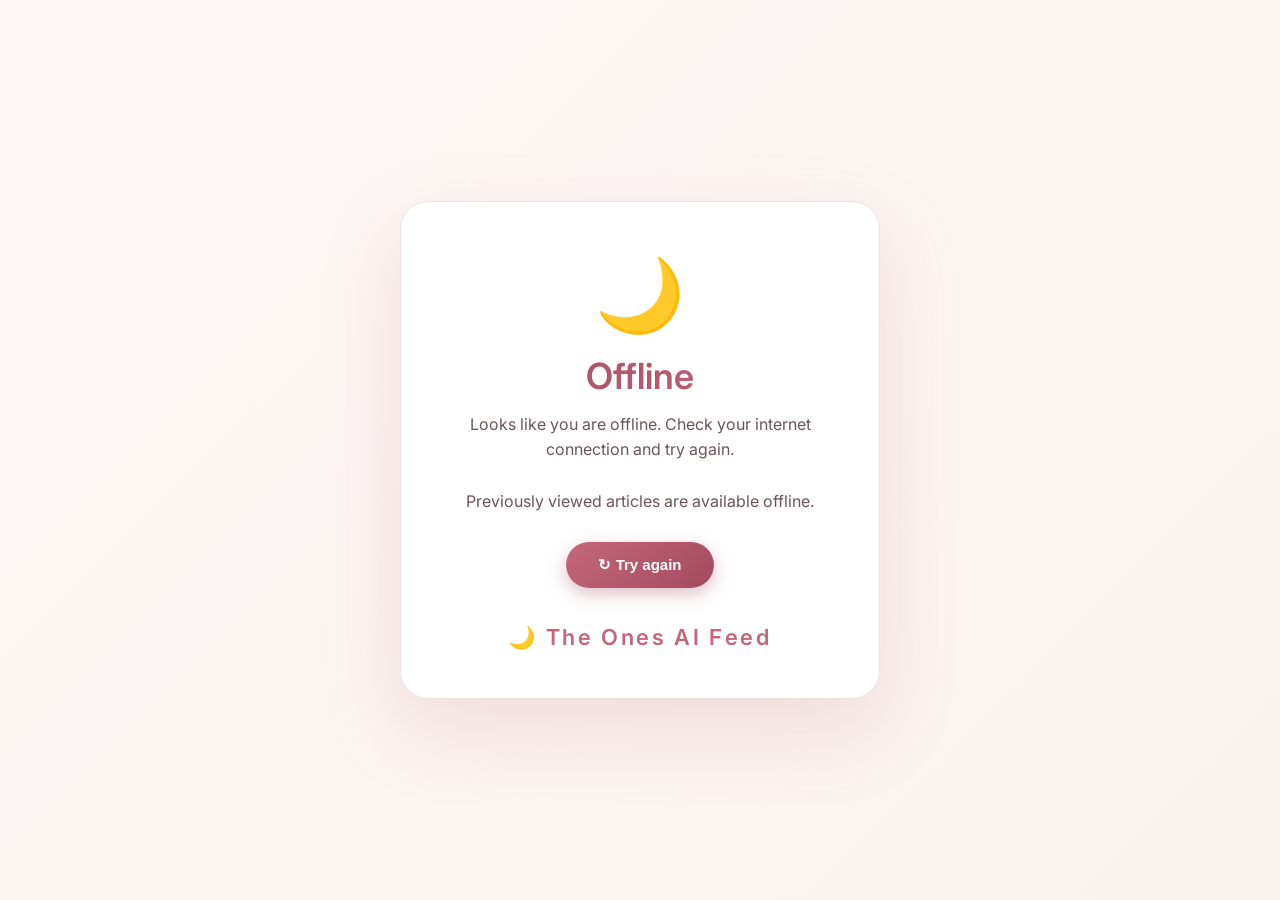
<file: templates/offline.html>
<!DOCTYPE html>
<html lang="pl">
<head>
    <meta charset="UTF-8">
    <meta name="viewport" content="width=device-width, initial-scale=1.0">
    <meta name="theme-color" content="#c4677b">
    <title>Offline — The Ones AI Feed</title>
    <link rel="manifest" href="/manifest.json">
    <link rel="apple-touch-icon" href="/static/img/apple-touch-icon.png">
    <link href="https://fonts.googleapis.com/css2?family=Inter:wght@400;500;600&display=swap" rel="stylesheet">
    <style>
        * { box-sizing: border-box; margin: 0; padding: 0; }
        body {
            font-family: 'Inter', system-ui, sans-serif;
            background: linear-gradient(135deg, #fdf8f6 0%, #faf2ee 100%);
            min-height: 100vh;
            display: flex;
            align-items: center;
            justify-content: center;
            padding: 24px;
            color: #3a2a2e;
        }
        .offline-card {
            max-width: 480px;
            text-align: center;
            background: #fff;
            border-radius: 28px;
            padding: 48px 36px;
            box-shadow: 0 30px 80px rgba(196, 103, 123, 0.18);
            border: 1px solid #f0e1dc;
        }
        .offline-icon {
            font-size: 72px;
            margin-bottom: 16px;
            display: inline-block;
            animation: float 3s ease-in-out infinite;
        }
        @keyframes float {
            0%, 100% { transform: translateY(0) rotate(-5deg); }
            50% { transform: translateY(-8px) rotate(5deg); }
        }
        h1 {
            font-family: 'Inter', system-ui, sans-serif;
            font-size: 36px;
            font-weight: 600;
            margin-bottom: 14px;
            background: linear-gradient(135deg, #a44a5f, #c4677b);
            -webkit-background-clip: text;
            -webkit-text-fill-color: transparent;
            background-clip: text;
        }
        p {
            font-size: 16px;
            line-height: 1.6;
            color: #6b5559;
            margin-bottom: 28px;
        }
        .retry-btn {
            display: inline-flex;
            align-items: center;
            gap: 8px;
            padding: 14px 32px;
            background: linear-gradient(135deg, #c4677b, #a44a5f);
            color: #fff;
            border: none;
            border-radius: 100px;
            font-size: 15px;
            font-weight: 600;
            cursor: pointer;
            text-decoration: none;
            box-shadow: 0 6px 18px rgba(164, 74, 95, 0.35);
            transition: all 0.2s;
        }
        .retry-btn:hover {
            transform: translateY(-2px);
            box-shadow: 0 10px 24px rgba(164, 74, 95, 0.5);
        }
        .brand {
            margin-top: 36px;
            font-family: 'Inter', system-ui, sans-serif;
            font-size: 22px;
            font-weight: 600;
            letter-spacing: 0.12em;
            color: #c4677b;
        }
    </style>
</head>
<body>
    <div class="offline-card">
        <div class="offline-icon">🌙</div>
        <h1>Offline</h1>
        <p>Looks like you are offline. Check your internet connection and try again.<br><br>Previously viewed articles are available offline.</p>
        <button class="retry-btn" onclick="window.location.reload()">↻ Try again</button>
        <div class="brand">🌙 The Ones AI Feed</div>
    </div>
    <script>
        // Auto-reload when connection is restored
        window.addEventListener('online', () => window.location.reload());
    </script>
</body>
</html>
</file>
